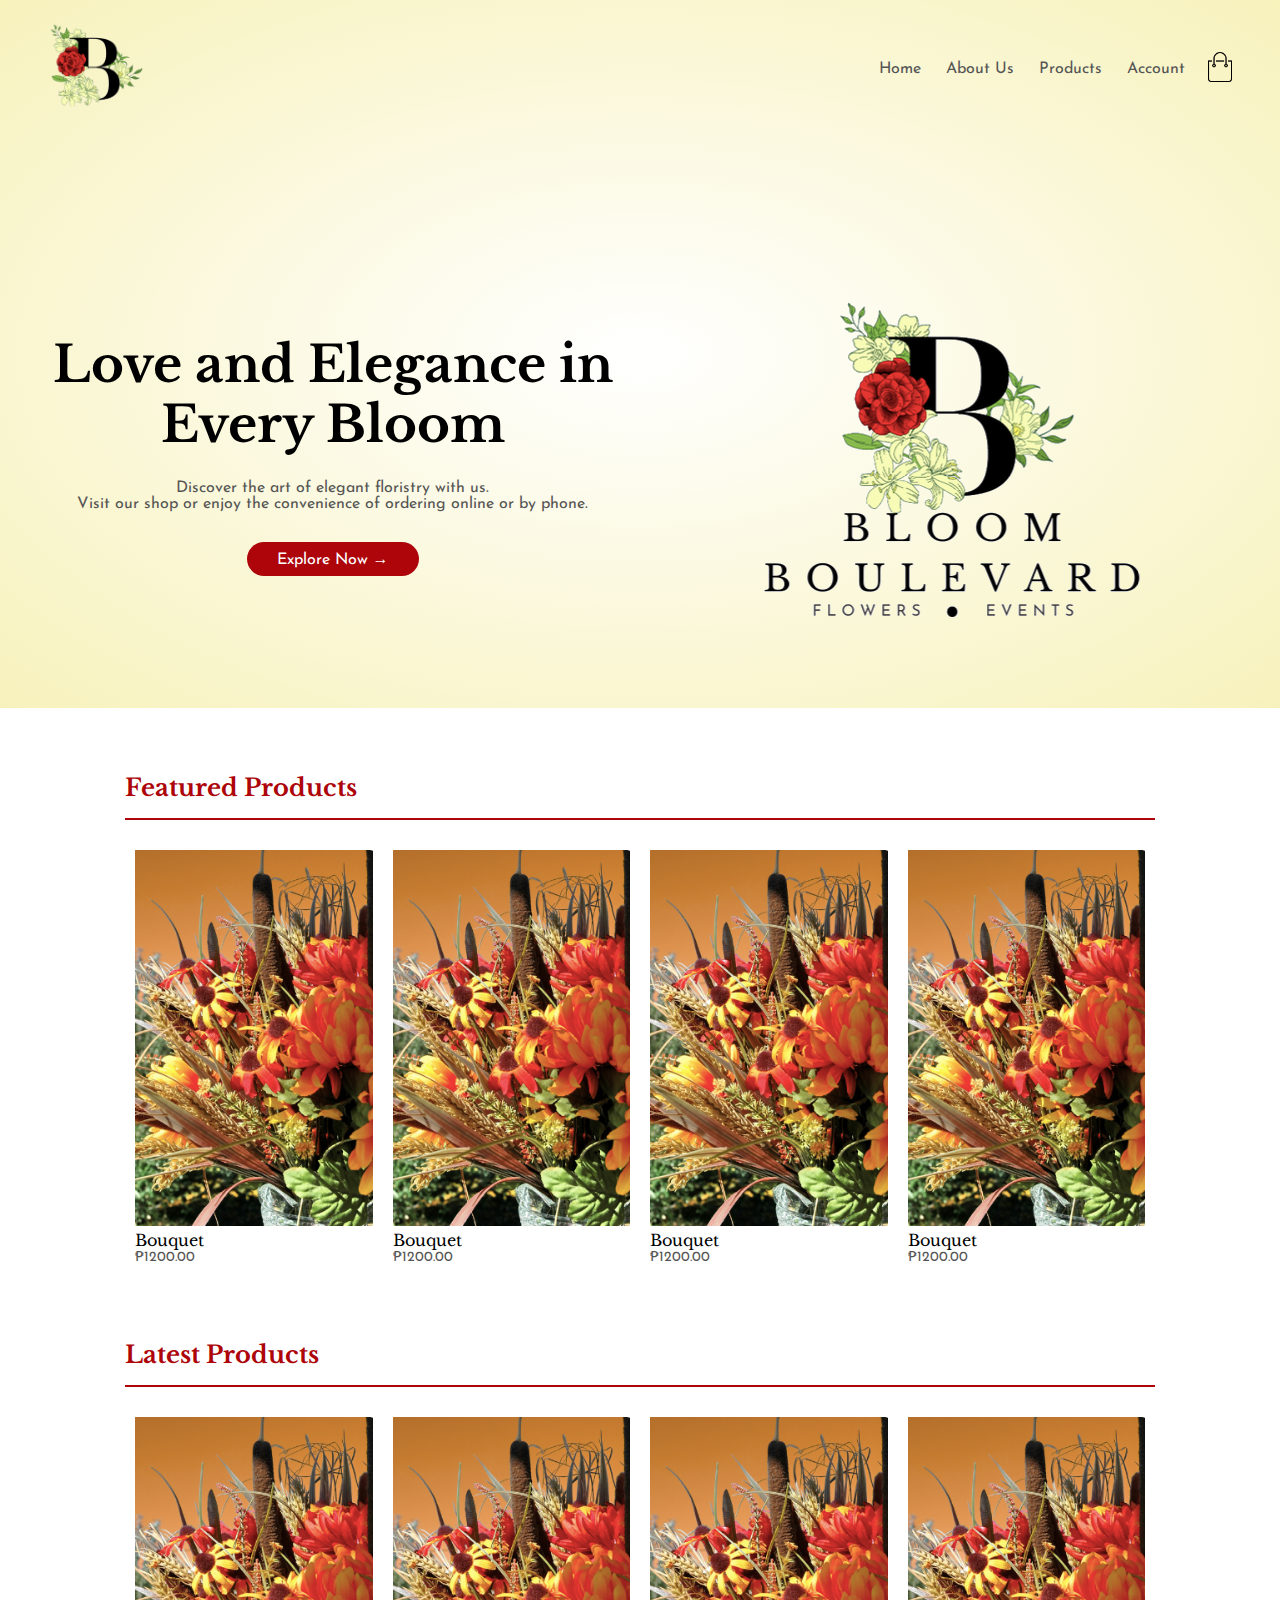
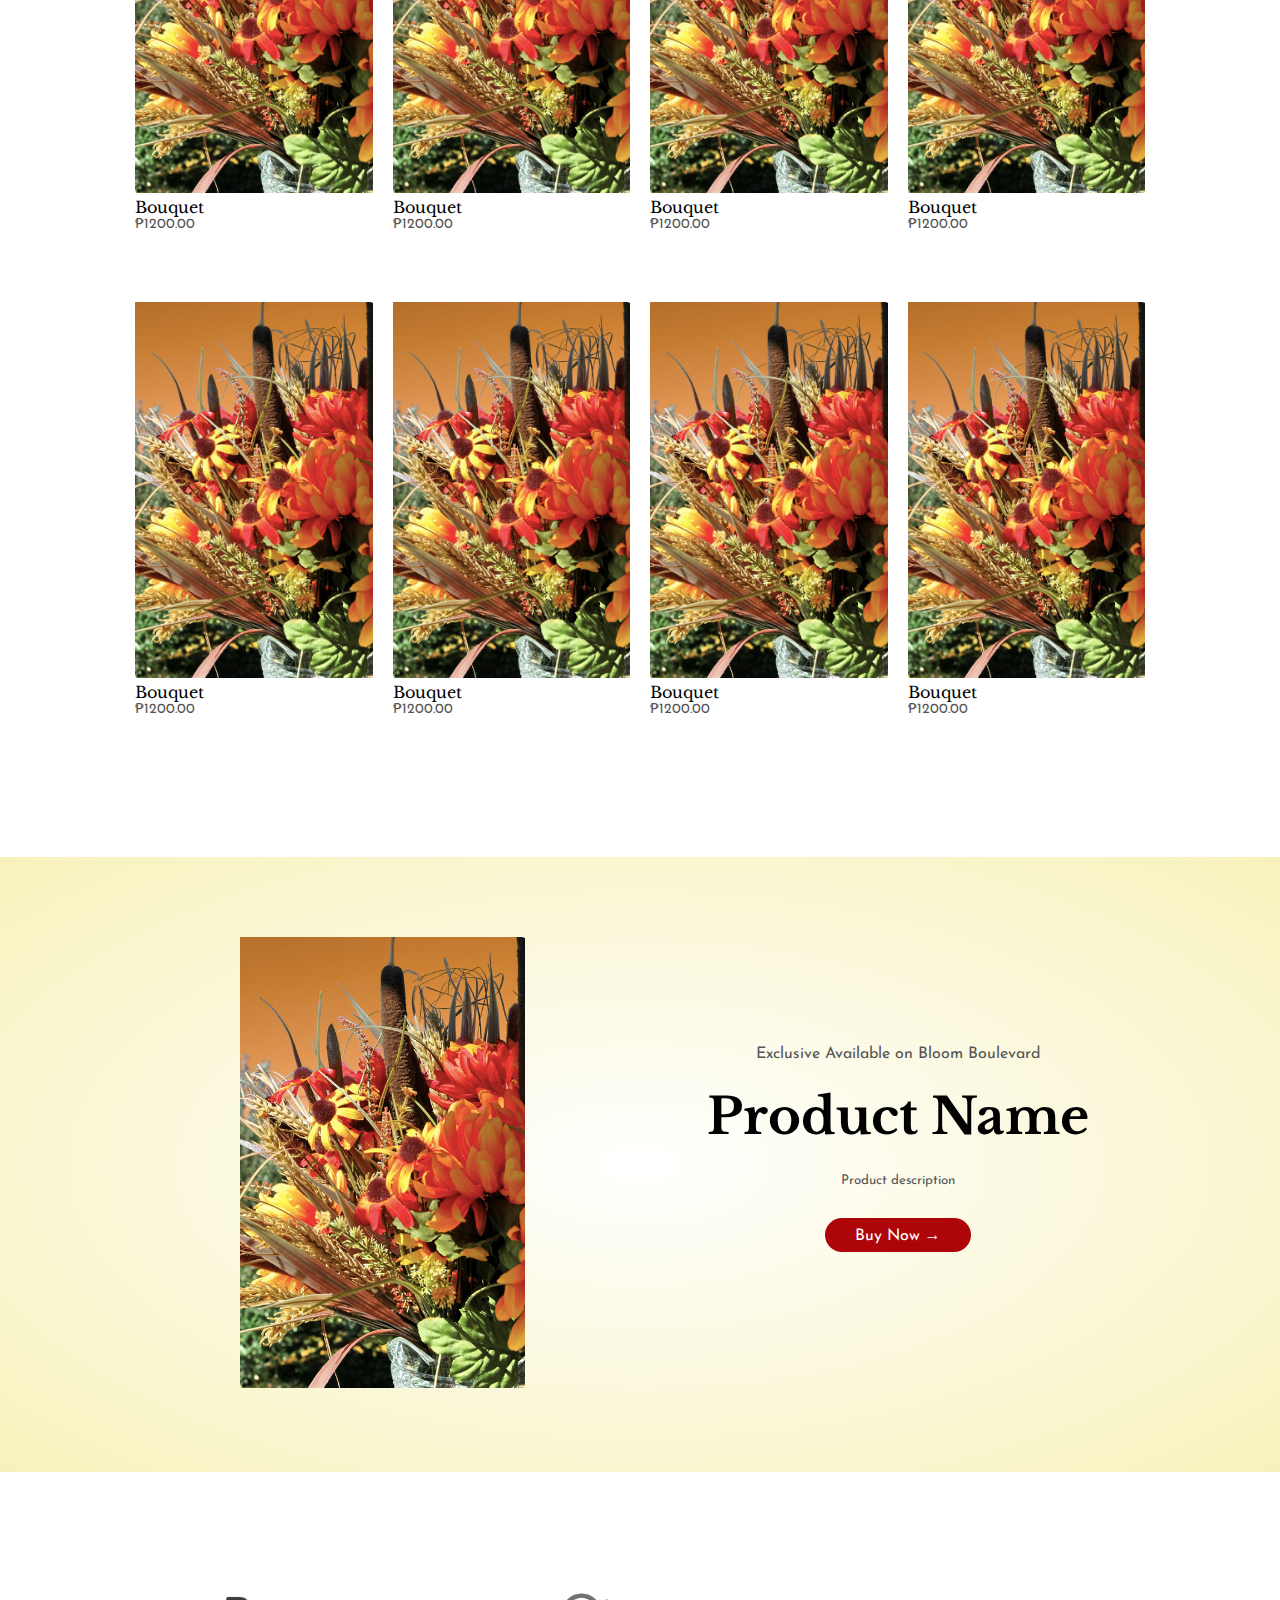
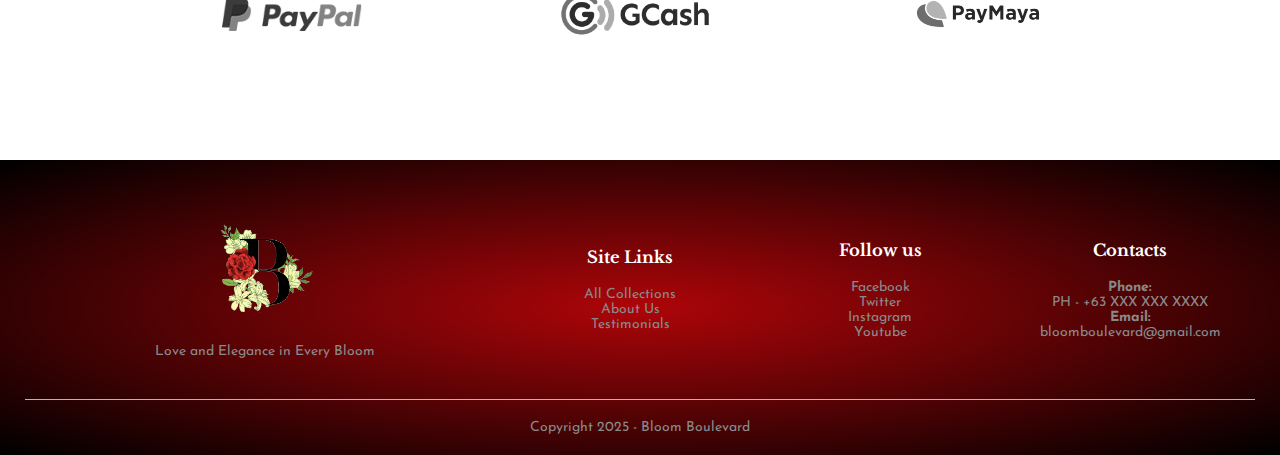
<file: index.html>
<!DOCTYPE html>
<html lang="en">
<head>
    <meta charset="UTF-8">
    <meta name="viewport" content="width=device-width, initial-scale=1.0">
    <title>Bloom Boulevard</title>

    <!--LINK TO STYLES-->
    <link rel="stylesheet" href="style.css"> 

    <!--Fonts-->
    <link rel="preconnect" href="https://fonts.googleapis.com">
    <link rel="preconnect" href="https://fonts.gstatic.com" crossorigin>
    <link href="https://fonts.googleapis.com/css2?family=Josefin+Sans:ital,wght@0,100..700;1,100..700&family=Libre+Baskerville:ital,wght@0,400;0,700;1,400&display=swap" rel="stylesheet">
</head>
<body>
    <div class="header">
        <div class="container">
            <div class="navbar">
                <div class="logo">
                    <a href="index.html"><img src="images/logo2.png" width="100px"></a>
                </div>
                <nav>
                    <ul id="MenuItems">
                        <li><a href="index.html">Home</a></li>
                        <li><a href="about.html">About Us</a></li>
                        <li><a href="products.html">Products</a></li>
                        <li><a href="account.html">Account</a></li>
                    </ul>
                </nav>
                <a href="cart.html"><img src="images/cart.png" width="30px" height="30px"></a>
                <img src="images/menu.png" class="menu-icon" onclick="menutoggle()">
            </div>
            <div class="row">
                <div class="col-2">
                    <h1>Love and Elegance in <br> Every Bloom</h1>
                    <p>Discover the art of elegant floristry with us. <br>Visit our shop or enjoy the convenience of ordering online or by phone.</p>
                    <a href="products.html" class="btn">Explore Now &#8594;</a>
                </div>
                <div class="col-2">
                    <img src="images/logo.png">
                </div>
            </div>
        </div>
    </div>

    <!--Featured Categories

    <div class="categories">
        <div class="small-container">
            <div class="row">
                <div class="col-3">
                    <img src="images/category-1.png">
                </div>
                <div class="col-3">
                    <img src="images/category-1.png">
                </div>
                <div class="col-3">
                    <img src="images/category-1.png">
                </div>
            </div>
        </div>
    </div>-->

    <!--Featured Products-->
    <div class="small-container">
        <h2 class="title" style="margin-top: 50px;">Featured Products</h2>
        <hr>
        <div class="row">
            <div class="col-4">
                <a href="product-details.html"><img src="images/product-1.png" alt="test"></a>
                <h4>Bouquet</h4>
                <p>₱1200.00</p>
            </div>
            <div class="col-4">
                <a href="product-details.html"><img src="images/product-1.png" alt="test"></a>
                <h4>Bouquet</h4>
                <p>₱1200.00</p>
            </div>
            <div class="col-4">
                <a href="product-details.html"><img src="images/product-1.png" alt="test"></a>
                <h4>Bouquet</h4>
                <p>₱1200.00</p>
            </div>
            <div class="col-4">
                <a href="product-details.html"><img src="images/product-1.png" alt="test"></a>
                <h4>Bouquet</h4>
                <p>₱1200.00</p>
            </div>
        </div>

        <h2 class="title">Latest Products</h2>
        <hr>
        <div class="row">
            <div class="col-4">
                <a href="product-details.html"><img src="images/product-1.png" alt="test"></a>
                <h4>Bouquet</h4>
                <p>₱1200.00</p>
            </div>
            <div class="col-4">
                <a href="product-details.html"><img src="images/product-1.png" alt="test"></a>
                <h4>Bouquet</h4>
                <p>₱1200.00</p>
            </div>
            <div class="col-4">
                <a href="product-details.html"><img src="images/product-1.png" alt="test"></a>
                <h4>Bouquet</h4>
                <p>₱1200.00</p>
            </div>
            <div class="col-4">
                <a href="product-details.html"><img src="images/product-1.png" alt="test"></a>
                <h4>Bouquet</h4>
                <p>₱1200.00</p>
            </div>
            <div class="col-4">
                <a href="product-details.html"><img src="images/product-1.png" alt="test"></a>
                <h4>Bouquet</h4>
                <p>₱1200.00</p>
            </div>
            <div class="col-4">
                <a href="product-details.html"><img src="images/product-1.png" alt="test"></a>
                <h4>Bouquet</h4>
                <p>₱1200.00</p>
            </div>
            <div class="col-4">
                <a href="product-details.html"><img src="images/product-1.png" alt="test"></a>
                <h4>Bouquet</h4>
                <p>₱1200.00</p>
            </div>
            <div class="col-4">
                <a href="product-details.html"><img src="images/product-1.png" alt="test"></a>
                <h4>Bouquet</h4>
                <p>₱1200.00</p>
            </div>
        </div>
    </div>

    <!--Special Offer-->
    <div class="offer">
        <div class="small-container">
            <div class="row">
                <div class="col-2">
                    <img src="images/product-1.png" class="offer-img">
                </div>
                <div class="col-2">
                    <p>Exclusive Available on Bloom Boulevard</p>
                    <h1>Product Name</h1>
                    <small>Product description<br></small>
                    <a href="product-details.html" class="btn">Buy Now &#8594;</a>
                </div>
            </div>
        </div>
    </div>

    <!--Testimonial (Discontinued, do not delete, transfer to another webpage)
    <div class="testimonial">
        <div class="small-container">
            <div class="row">
                <div class="col-3">
                    <p>description</p>
                </div>
            </div>
        </div>
    </div>
    -->

    <!--Brands-->
    <div class="brands">
        <div class="small-container">
            <div class="row">
                <div class="col-5">
                    <img src="images/logo-paypal.png">
                </div>
                <div class="col-5">
                    <img src="images/logo-gcash.png">
                </div>
                <div class="col-5">
                    <img src="images/logo-paymaya.png">
                </div>
            </div>
        </div>
    </div>
    
    <!--Footer-->
    <div class="footer">
        <div class="container">
            <div class="row">
                <div class="footer-col-1">
                    <img src="images/logo2.png" width="100px" height="100px">
                    <p>Love and Elegance in Every Bloom</p>
                </div>
                <div class="footer-col-2">
                    <h3>Site Links</h3>
                    <ul>
                        <li><a href="products.html">All Collections</a></li>
                        <li><a href="about.html">About Us</a></li>
                        <li><a href="testimonials.html">Testimonials</a></li>
                    </ul>
                </div>
                <div class="footer-col-3">
                    <h3>Follow us</h3>
                    <ul>
                        <li>Facebook</li>
                        <li>Twitter</li>
                        <li>Instagram</li>
                        <li>Youtube</li>
                    </ul>
                </div>
                <div class="footer-col-4">
                    <h3>Contacts</h3>
                    <ul>
                        <li><b>Phone:</b></li>
                        <li>PH - +63 XXX XXX XXXX</li>
                        <li><b>Email:</b></li>
                        <li>bloomboulevard@gmail.com</li>
                    </ul>
                </div>
            </div>
            <hr>
            <p class="copyright">Copyright 2025 - Bloom Boulevard</p>
        </div>
    </div>

    <!--javascript for toggle menu-->

    <script>
        var MenuItems = document.getElementById("MenuItems");

        MenuItems.style.maxHeight = "0px";

        function menutoggle(){
            if(MenuItems.style.maxHeight == "0px"){
                MenuItems.style.maxHeight = "200px"
            } else {
                MenuItems.style.maxHeight = "0px"
            }
        }
    </script>

</body>
</html>
</file>
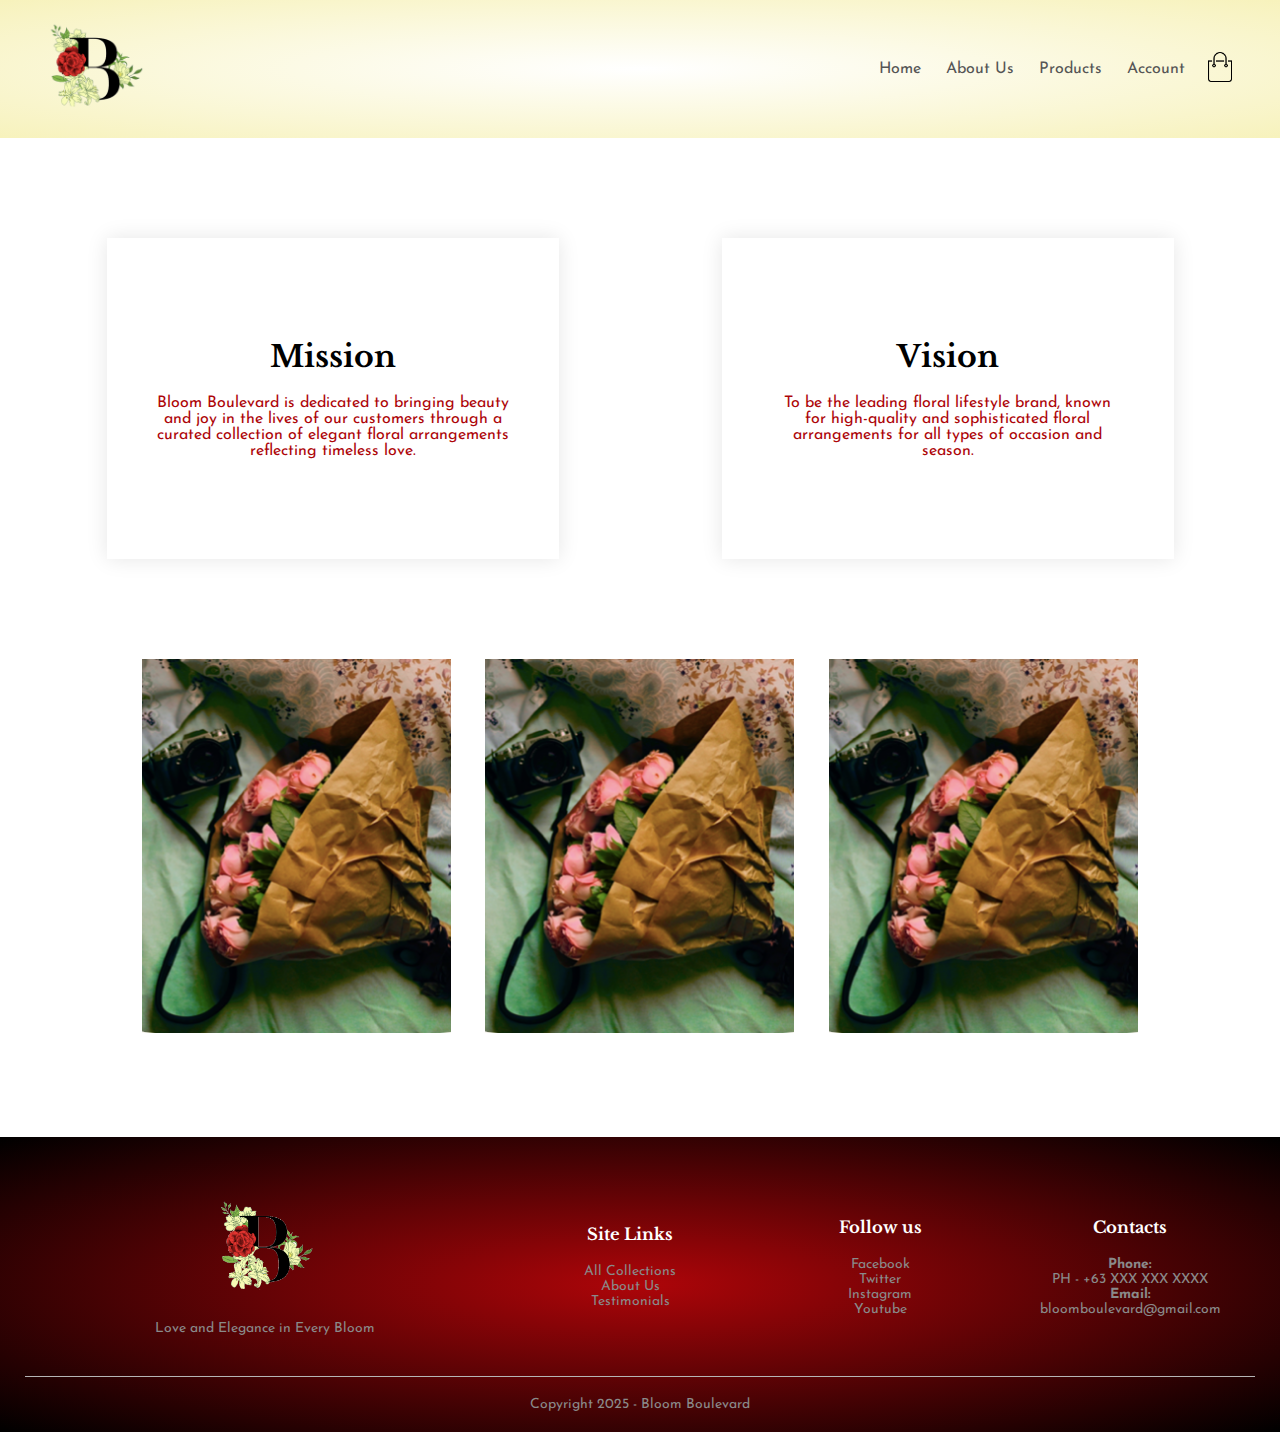
<file: about.html>
<!DOCTYPE html>
<html lang="en">
<head>
    <meta charset="UTF-8">
    <meta name="viewport" content="width=device-width, initial-scale=1.0">
    <title>Testimonials - Bloom Boulevard</title>

    <!--LINK TO STYLES-->
    <link rel="stylesheet" href="style.css"> 

    <!--Fonts-->
    <link rel="preconnect" href="https://fonts.googleapis.com">
    <link rel="preconnect" href="https://fonts.gstatic.com" crossorigin>
    <link href="https://fonts.googleapis.com/css2?family=Josefin+Sans:ital,wght@0,100..700;1,100..700&family=Libre+Baskerville:ital,wght@0,400;0,700;1,400&display=swap" rel="stylesheet">
</head>
<body>
    <div class="header"> <!--Remove header?-->
        <div class="container">
            <div class="navbar">
                <div class="logo">
                    <a href="index.html"><img src="images/logo2.png" width="100px"></a>
                </div>
                <nav>
                    <ul id="MenuItems">
                        <li><a href="index.html">Home</a></li>
                        <li><a href="">About Us</a></li>
                        <li><a href="products.html">Products</a></li>
                        <li><a href="account.html">Account</a></li>
                    </ul>
                </nav>
                <a href="cart.html"><img src="images/cart.png" width="30px" height="30px"></a>
                <img src="images/menu.png" class="menu-icon" onclick="menutoggle()">
            </div>
            
        </div>
    </div>

   
    <!--About Page-->

    <div class="about-page">
        <div class="container">
            <div class="row">
                <div class="col-2">
                    <div class="testimonial">
                        <div class="small-container">
                            <div class="row">
                                <div class="col-3">
                                    <h3>Mission</h3>
                                    <p>Bloom Boulevard is dedicated to bringing beauty and joy in the lives of our customers through a curated collection of elegant floral arrangements reflecting timeless love.</p>
                                </div>
                            </div>
                        </div>
                    </div>
                </div>
                <div class="col-2">
                    <div class="testimonial">
                        <div class="small-container">
                            <div class="row">
                                <div class="col-3">
                                    <h3>Vision</h3>
                                    <p>To be the leading floral lifestyle brand, known for high-quality and sophisticated floral arrangements for all types of occasion and season.</p>
                                </div>
                            </div>
                        </div>
                    </div>
                </div>
            </div>
        </div>
    </div>

    <!--Featured Categories-->

    <div class="categories">
        <div class="small-container">
            <div class="row">
                <div class="col-3">
                    <img src="images/category-1.png">
                </div>
                <div class="col-3">
                    <img src="images/category-1.png">
                </div>
                <div class="col-3">
                    <img src="images/category-1.png">
                </div>
            </div>
        </div>
    </div>

    
    
    <!--Footer-->
    <div class="footer">
        <div class="container">
            <div class="row">
                <div class="footer-col-1">
                    <img src="images/logo2.png" width="100px" height="100px">
                    <p>Love and Elegance in Every Bloom</p>
                </div>
                <div class="footer-col-2">
                    <h3>Site Links</h3>
                    <ul>
                        <li><a href="products.html">All Collections</a></li>
                        <li><a href="about.html">About Us</a></li>
                        <li><a href="testimonials.html">Testimonials</a></li>
                    </ul>
                </div>
                <div class="footer-col-3">
                    <h3>Follow us</h3>
                    <ul>
                        <li>Facebook</li>
                        <li>Twitter</li>
                        <li>Instagram</li>
                        <li>Youtube</li>
                    </ul>
                </div>
                <div class="footer-col-4">
                    <h3>Contacts</h3>
                    <ul>
                        <li><b>Phone:</b></li>
                        <li>PH - +63 XXX XXX XXXX</li>
                        <li><b>Email:</b></li>
                        <li>bloomboulevard@gmail.com</li>
                    </ul>
                </div>
            </div>
            <hr>
            <p class="copyright">Copyright 2025 - Bloom Boulevard</p>
        </div>
    </div>

    <!--javascript for toggle menu-->

    <script>
        var MenuItems = document.getElementById("MenuItems");

        MenuItems.style.maxHeight = "0px";

        function menutoggle(){
            if(MenuItems.style.maxHeight == "0px"){
                MenuItems.style.maxHeight = "200px"
            } else {
                MenuItems.style.maxHeight = "0px"
            }
        }
    </script>


</body>
</html>
</file>
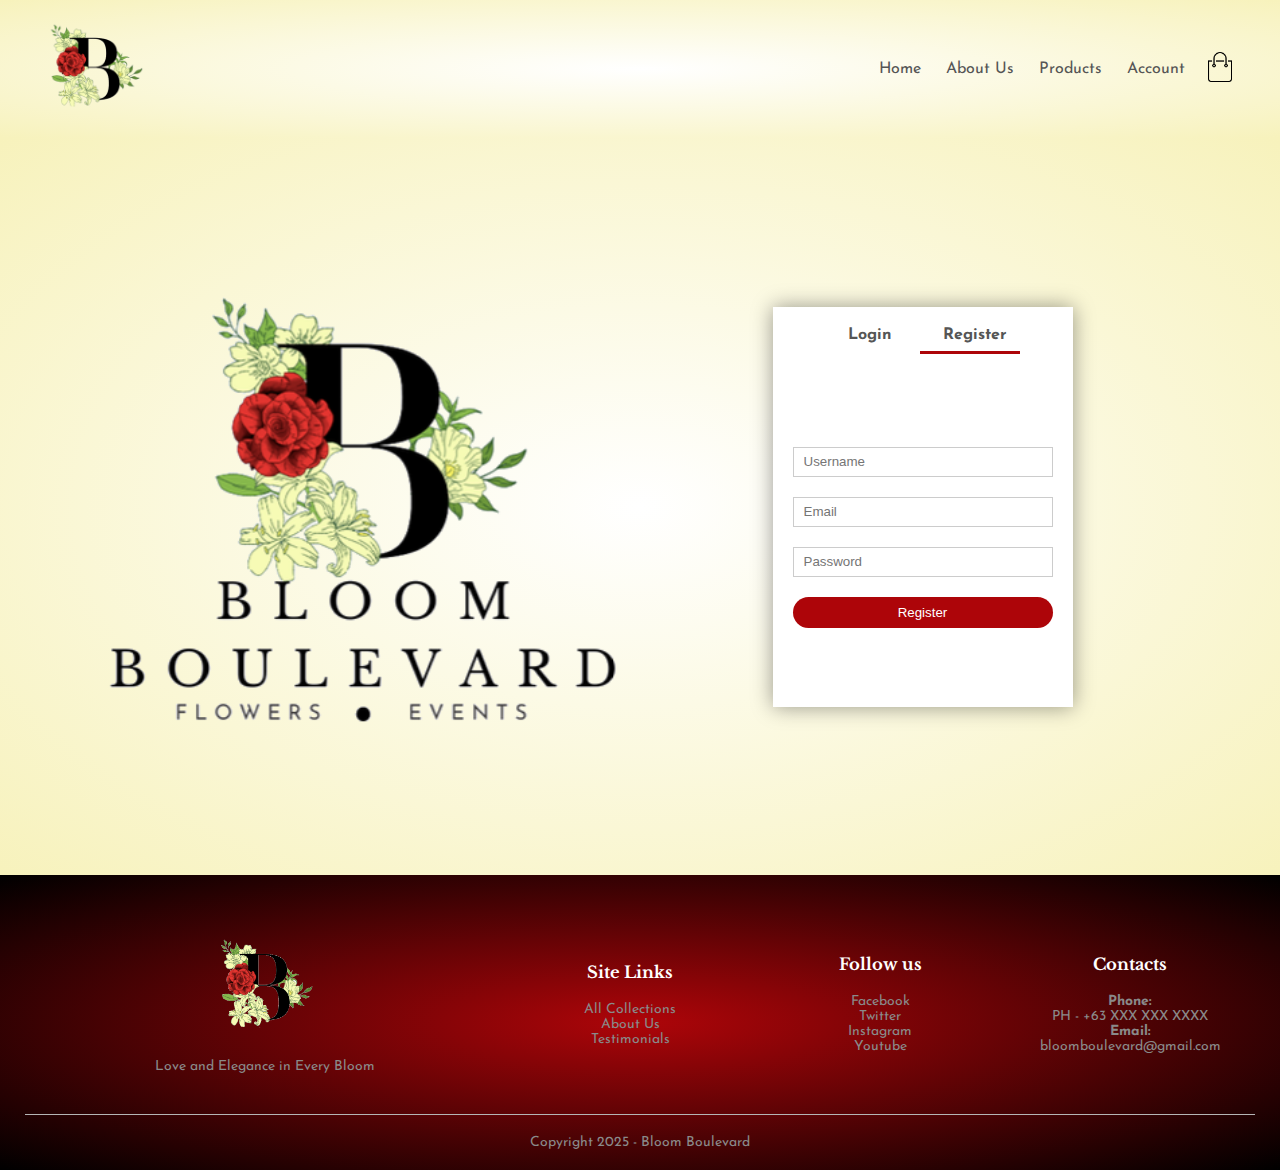
<file: account.html>
<!DOCTYPE html>
<html lang="en">
<head>
    <meta charset="UTF-8">
    <meta name="viewport" content="width=device-width, initial-scale=1.0">
    <title>Account - Bloom Boulevard</title>

    <!--LINK TO STYLES-->
    <link rel="stylesheet" href="style.css"> 

    <!--Fonts-->
    <link rel="preconnect" href="https://fonts.googleapis.com">
    <link rel="preconnect" href="https://fonts.gstatic.com" crossorigin>
    <link href="https://fonts.googleapis.com/css2?family=Josefin+Sans:ital,wght@0,100..700;1,100..700&family=Libre+Baskerville:ital,wght@0,400;0,700;1,400&display=swap" rel="stylesheet">
</head>
<body>
    <div class="header"> <!--Remove header?-->
        <div class="container">
            <div class="navbar">
                <div class="logo">
                    <a href="index.html"><img src="images/logo2.png" width="100px"></a>
                </div>
                <nav>
                    <ul id="MenuItems">
                        <li><a href="index.html">Home</a></li>
                        <li><a href="about.html">About Us</a></li>
                        <li><a href="products.html">Products</a></li>
                        <li><a href="account.html">Account</a></li>
                    </ul>
                </nav>
                <a href="cart.html"><img src="images/cart.png" width="30px" height="30px"></a>
                <img src="images/menu.png" class="menu-icon" onclick="menutoggle()">
            </div>
            
        </div>
    </div>

    <!--Account page-->

    <div class="account-page">
        <div class="container">
            <div class="row">
                <div class="col-2">
                    <img src="images/logo.png" width="100%">
                </div>
                <div class="col-2">
                    <div class="form-container">
                        <div class="form-btn">
                            <span onclick="login()">Login</span>
                            <span onclick="register()">Register</span>
                            <hr id="Indicator">
                        </div>
                        <form id="LoginForm">
                            <input type="text" placeholder="Username">
                            <input type="password" placeholder="Password">
                            <button type="submit" class="btn">Login</button>
                            <a href="">Forgot password</a>
                        </form>
                        <form id="RegForm">
                            <input type="text" placeholder="Username">
                            <input type="email" placeholder="Email">
                            <input type="password" placeholder="Password">
                            <button type="submit" class="btn">Register</button>
                        </form>
                    </div>
                </div>
            </div>
        </div>
    </div>
    
    
    <!--Footer-->
    <div class="footer">
        <div class="container">
            <div class="row">
                <div class="footer-col-1">
                    <img src="images/logo2.png" width="100px" height="100px">
                    <p>Love and Elegance in Every Bloom</p>
                </div>
                <div class="footer-col-2">
                    <h3>Site Links</h3>
                    <ul>
                        <li><a href="products.html">All Collections</a></li>
                        <li><a href="about.html">About Us</a></li>
                        <li><a href="testimonials.html">Testimonials</a></li>
                    </ul>
                </div>
                <div class="footer-col-3">
                    <h3>Follow us</h3>
                    <ul>
                        <li>Facebook</li>
                        <li>Twitter</li>
                        <li>Instagram</li>
                        <li>Youtube</li>
                    </ul>
                </div>
                <div class="footer-col-4">
                    <h3>Contacts</h3>
                    <ul>
                        <li><b>Phone:</b></li>
                        <li>PH - +63 XXX XXX XXXX</li>
                        <li><b>Email:</b></li>
                        <li>bloomboulevard@gmail.com</li>
                    </ul>
                </div>
            </div>
            <hr>
            <p class="copyright">Copyright 2025 - Bloom Boulevard</p>
        </div>
    </div>

    <!--javascript for toggle menu-->

    <script>
        var MenuItems = document.getElementById("MenuItems");

        MenuItems.style.maxHeight = "0px";

        function menutoggle(){
            if(MenuItems.style.maxHeight == "0px"){
                MenuItems.style.maxHeight = "200px"
            } else {
                MenuItems.style.maxHeight = "0px"
            }
        }
    </script>


    <!--javascript for toggle form-->

    <script>
        var LoginForm = document.getElementById("LoginForm");
        var RegForm = document.getElementById("RegForm");
        var Indicator = document.getElementById("Indicator");

        function register(){
            RegForm.style.transform = "translateX(0px)";
            LoginForm.style.transform = "translateX(0px)";
            Indicator.style.transform = "translateX(100px)";
        }

        function login(){
            RegForm.style.transform = "translateX(300px)";
            LoginForm.style.transform = "translateX(300px)";
            Indicator.style.transform = "translateX(0px)";
        }

    </script>
</body>
</html>
</file>
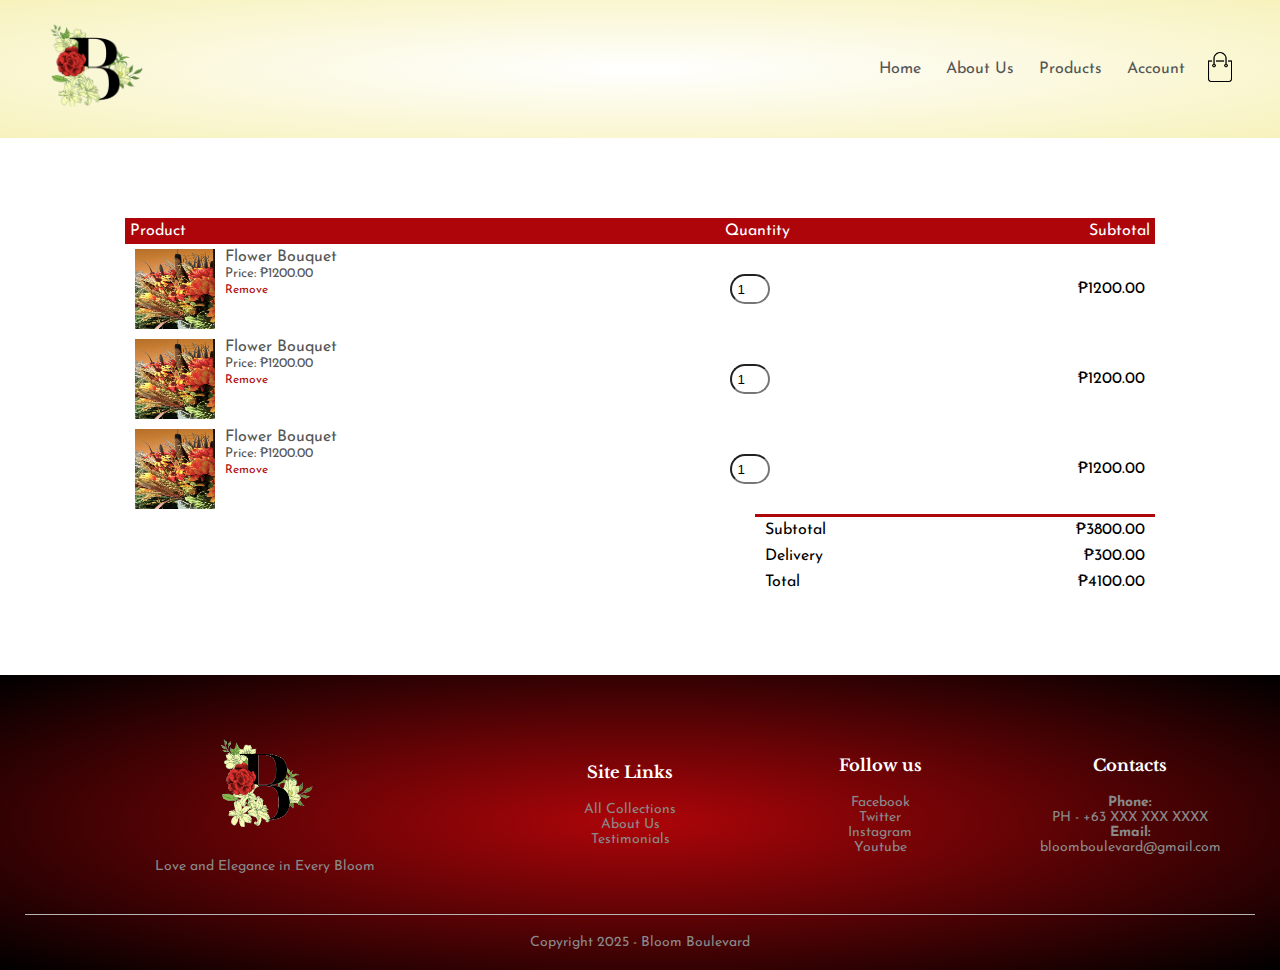
<file: cart.html>
<!DOCTYPE html>
<html lang="en">
<head>
    <meta charset="UTF-8">
    <meta name="viewport" content="width=device-width, initial-scale=1.0">
    <title>Cart - Bloom Boulevard</title>

    <!--LINK TO STYLES-->
    <link rel="stylesheet" href="style.css"> 

    <!--Fonts-->
    <link rel="preconnect" href="https://fonts.googleapis.com">
    <link rel="preconnect" href="https://fonts.gstatic.com" crossorigin>
    <link href="https://fonts.googleapis.com/css2?family=Josefin+Sans:ital,wght@0,100..700;1,100..700&family=Libre+Baskerville:ital,wght@0,400;0,700;1,400&display=swap" rel="stylesheet">
</head>
<body>
    <div class="header"> <!--Remove header?-->
        <div class="container">
            <div class="navbar">
                <div class="logo">
                    <a href="index.html"><img src="images/logo2.png" width="100px"></a>
                </div>
                <nav>
                    <ul id="MenuItems">
                        <li><a href="index.html">Home</a></li>
                        <li><a href="about.html">About Us</a></li>
                        <li><a href="products.html">Products</a></li>
                        <li><a href="account.html">Account</a></li>
                    </ul>
                </nav>
                <a href="cart.html"><img src="images/cart.png" width="30px" height="30px"></a>
                <img src="images/menu.png" class="menu-icon" onclick="menutoggle()">
            </div>
            
        </div>
    </div>

    <!--Cart item details-->

    <div class="small-container cart-page">
        <table>
            <tr>
                <th>Product</th>
                <th>Quantity</th>
                <th>Subtotal</th>
            </tr>
            <tr>
                <td>
                    <div class="cart-info">
                        <img src="images/product-1.png">
                        <div>
                            <p>Flower Bouquet</p>
                            <small>Price: ₱1200.00</small>
                            <br>
                            <a href="">Remove</a>
                        </div>
                    </div>
                </td>
                <td><input type="number" value="1"></td>
                <td>₱1200.00</td>
            </tr>
            <tr>
                <td>
                    <div class="cart-info">
                        <img src="images/product-1.png">
                        <div>
                            <p>Flower Bouquet</p>
                            <small>Price: ₱1200.00</small>
                            <br>
                            <a href="">Remove</a>
                        </div>
                    </div>
                </td>
                <td><input type="number" value="1"></td>
                <td>₱1200.00</td>
            </tr>
            <tr>
                <td>
                    <div class="cart-info">
                        <img src="images/product-1.png">
                        <div>
                            <p>Flower Bouquet</p>
                            <small>Price: ₱1200.00</small>
                            <br>
                            <a href="">Remove</a>
                        </div>
                    </div>
                </td>
                <td><input type="number" value="1"></td>
                <td>₱1200.00</td>
            </tr>
        </table>

        <div class="total-price">
            <table>
                <tr>
                    <td>Subtotal</td>
                    <td>₱3800.00</td>
                </tr>
                <tr>
                    <td>Delivery</td>
                    <td>₱300.00</td>
                </tr>
                <tr>
                    <td>Total</td>
                    <td>₱4100.00</td>
                </tr>
            </table>
        </div>
    </div>
    
    <!--Footer-->
    <div class="footer">
        <div class="container">
            <div class="row">
                <div class="footer-col-1">
                    <img src="images/logo2.png" width="100px" height="100px">
                    <p>Love and Elegance in Every Bloom</p>
                </div>
                <div class="footer-col-2">
                    <h3>Site Links</h3>
                    <ul>
                        <li><a href="products.html">All Collections</a></li>
                        <li><a href="about.html">About Us</a></li>
                        <li><a href="testimonials.html">Testimonials</a></li>
                    </ul>
                </div>
                <div class="footer-col-3">
                    <h3>Follow us</h3>
                    <ul>
                        <li>Facebook</li>
                        <li>Twitter</li>
                        <li>Instagram</li>
                        <li>Youtube</li>
                    </ul>
                </div>
                <div class="footer-col-4">
                    <h3>Contacts</h3>
                    <ul>
                        <li><b>Phone:</b></li>
                        <li>PH - +63 XXX XXX XXXX</li>
                        <li><b>Email:</b></li>
                        <li>bloomboulevard@gmail.com</li>
                    </ul>
                </div>
            </div>
            <hr>
            <p class="copyright">Copyright 2025 - Bloom Boulevard</p>
        </div>
    </div>

    <!--javascript for toggle menu-->

    <script>
        var MenuItems = document.getElementById("MenuItems");

        MenuItems.style.maxHeight = "0px";

        function menutoggle(){
            if(MenuItems.style.maxHeight == "0px"){
                MenuItems.style.maxHeight = "200px"
            } else {
                MenuItems.style.maxHeight = "0px"
            }
        }
    </script>

</body>
</html>
</file>
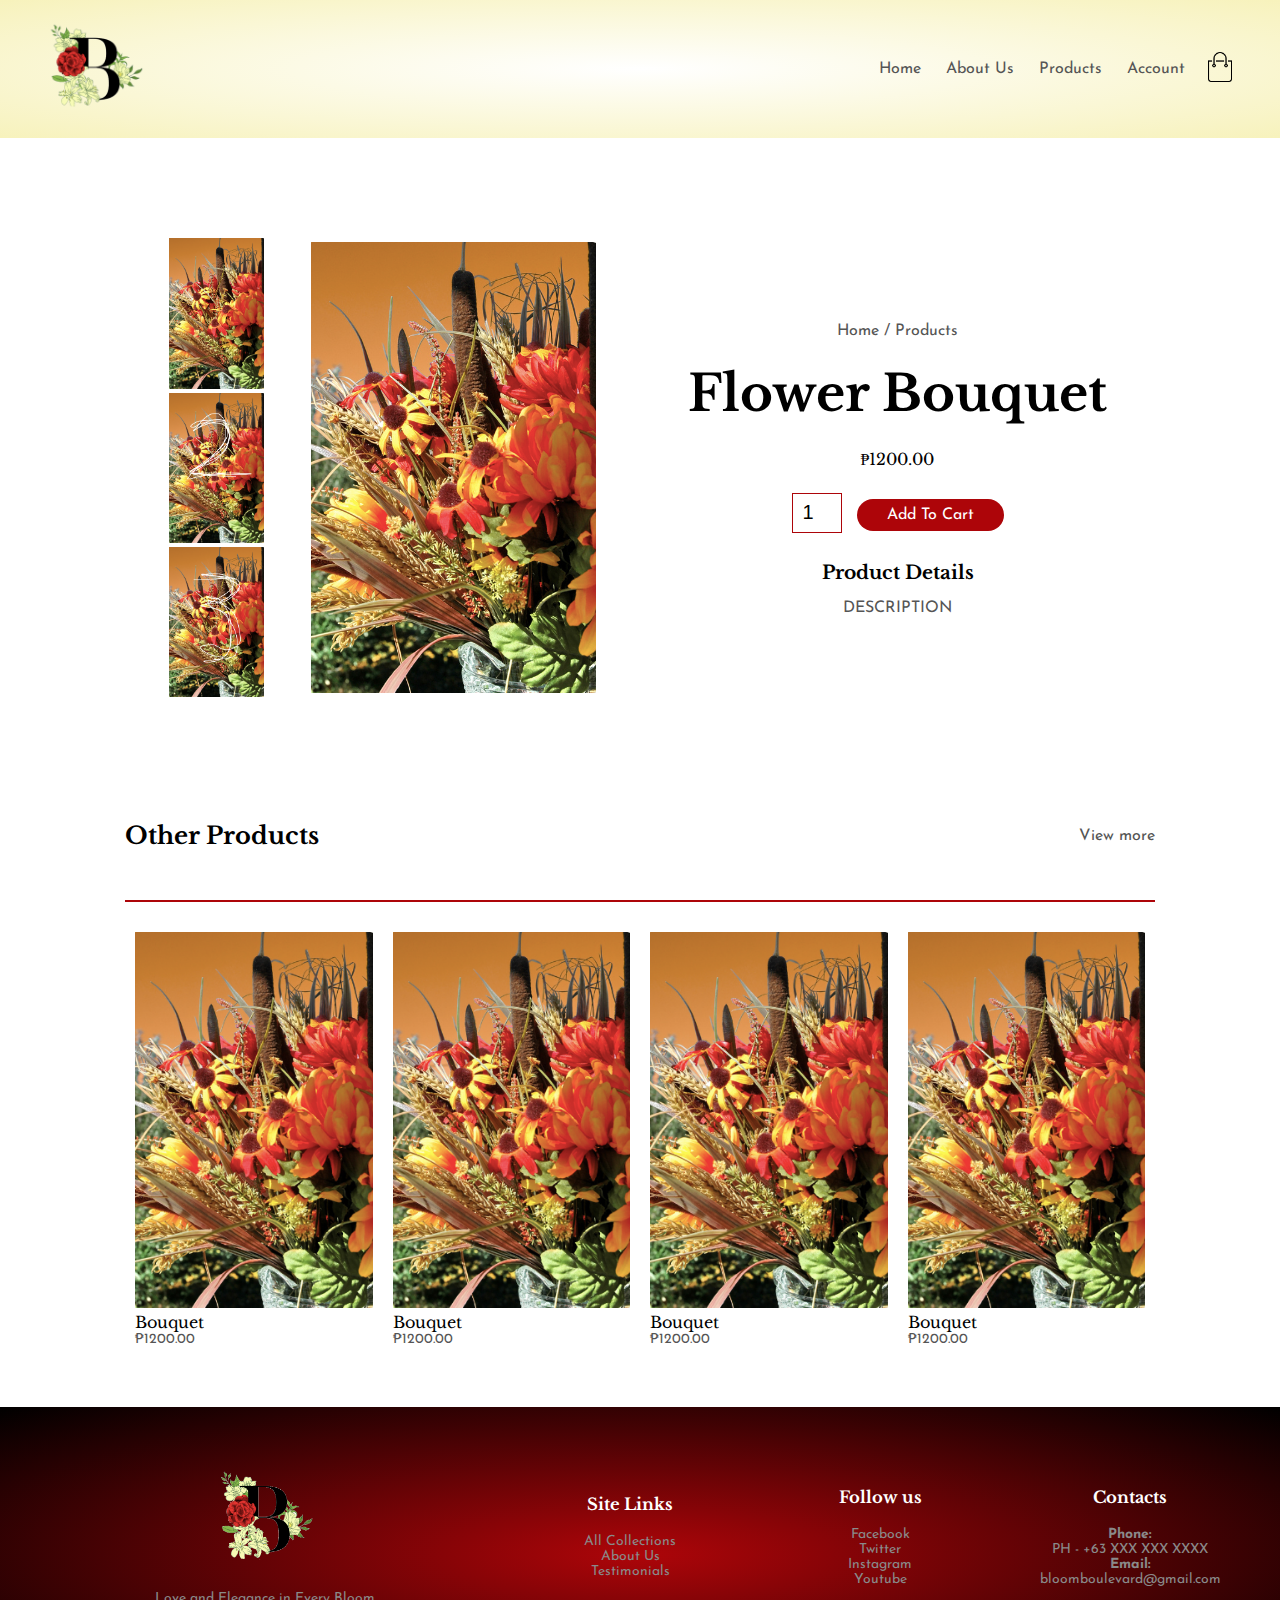
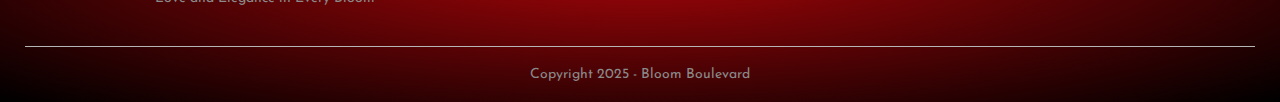
<file: product-details.html>
<!DOCTYPE html>
<html lang="en">
<head>
    <meta charset="UTF-8">
    <meta name="viewport" content="width=device-width, initial-scale=1.0">
    <title>Product Details - Bloom Boulevard</title>

    <!--LINK TO STYLES-->
    <link rel="stylesheet" href="style.css"> 

    <!--Fonts-->
    <link rel="preconnect" href="https://fonts.googleapis.com">
    <link rel="preconnect" href="https://fonts.gstatic.com" crossorigin>
    <link href="https://fonts.googleapis.com/css2?family=Josefin+Sans:ital,wght@0,100..700;1,100..700&family=Libre+Baskerville:ital,wght@0,400;0,700;1,400&display=swap" rel="stylesheet">
</head>
<body>
    <div class="header"> <!--Remove header?-->
        <div class="container">
            <div class="navbar">
                <div class="logo">
                    <a href="index.html"><img src="images/logo2.png" width="100px"></a>
                </div>
                <nav>
                    <ul id="MenuItems">
                        <li><a href="index.html">Home</a></li>
                        <li><a href="about.html">About Us</a></li>
                        <li><a href="products.html">Products</a></li>
                        <li><a href="account.html">Account</a></li>
                    </ul>
                </nav>
                <a href="cart.html"><img src="images/cart.png" width="30px" height="30px"></a>
                <img src="images/menu.png" class="menu-icon" onclick="menutoggle()">
            </div>
            
        </div>
    </div>

    <!--Single product deatils-->

    <div class="small-container single-product">
        <div class="row">
            <div class="col-2 row">
                <!--
                style="display: flex; align-items: center; gap: 50px; flex-shrink: 0;"
                -->
                <div class="small-img-row">
                    <div class="small-img-col">
                        <img src="images/product-1.png" width="100%" class="small-img">
                    </div>
                    <div class="small-img-col">
                        <img src="images/product-2.png" width="100%" class="small-img">
                    </div>
                    <div class="small-img-col">
                        <img src="images/product-3.png" width="100%" class="small-img">
                    </div>
                </div>
                <div>
                    <img src="images/product-1.png" width="100%" id="productImg">
                </div>
            </div>
            <div class="col-2">
                <p>Home / Products</p>
                <h1>Flower Bouquet</h1>
                <h4>₱1200.00</h4>
                <input type="number" value="1">
                <a href="cart.html" class="btn">Add To Cart</a>
                <h3>Product Details</h3>
                <br>
                <p>DESCRIPTION</p>
            </div>
        </div>
    </div>

    <!--Title-->

    <div class="small-container">
        <div class="row row-2">
            <h2>Other Products</h2>
            <p>View more</p>
        </div>
        <hr>
    </div>

    <!--Products-->
    <div class="small-container">
        <div class="row">
            <div class="col-4">
                <a href="product-details.html"><img src="images/product-1.png" alt="test"></a>
                <h4>Bouquet</h4>
                <p>₱1200.00</p>
            </div>
            <div class="col-4">
                <a href="product-details.html"><img src="images/product-1.png" alt="test"></a>
                <h4>Bouquet</h4>
                <p>₱1200.00</p>
            </div>
            <div class="col-4">
                <a href="product-details.html"><img src="images/product-1.png" alt="test"></a>
                <h4>Bouquet</h4>
                <p>₱1200.00</p>
            </div>
            <div class="col-4">
                <a href="product-details.html"><img src="images/product-1.png" alt="test"></a>
                <h4>Bouquet</h4>
                <p>₱1200.00</p>
            </div>
        </div>
    </div>
    
    <!--Footer-->
    <div class="footer">
        <div class="container">
            <div class="row">
                <div class="footer-col-1">
                    <img src="images/logo2.png" width="100px" height="100px">
                    <p>Love and Elegance in Every Bloom</p>
                </div>
                <div class="footer-col-2">
                    <h3>Site Links</h3>
                    <ul>
                        <li><a href="products.html">All Collections</a></li>
                        <li><a href="about.html">About Us</a></li>
                        <li><a href="testimonials.html">Testimonials</a></li>
                    </ul>
                </div>
                <div class="footer-col-3">
                    <h3>Follow us</h3>
                    <ul>
                        <li>Facebook</li>
                        <li>Twitter</li>
                        <li>Instagram</li>
                        <li>Youtube</li>
                    </ul>
                </div>
                <div class="footer-col-4">
                    <h3>Contacts</h3>
                    <ul>
                        <li><b>Phone:</b></li>
                        <li>PH - +63 XXX XXX XXXX</li>
                        <li><b>Email:</b></li>
                        <li>bloomboulevard@gmail.com</li>
                    </ul>
                </div>
            </div>
            <hr>
            <p class="copyright">Copyright 2025 - Bloom Boulevard</p>
        </div>
    </div>

    <!--javascript for toggle menu-->

    <script>
        var MenuItems = document.getElementById("MenuItems");

        MenuItems.style.maxHeight = "0px";

        function menutoggle(){
            if(MenuItems.style.maxHeight == "0px"){
                MenuItems.style.maxHeight = "200px"
            } else {
                MenuItems.style.maxHeight = "0px"
            }
        }
    </script>


    <!--javascript for product gallery-->

    <script>
        var productImg = document.getElementById("productImg");
        var SmallImg = document.getElementsByClassName("small-img");

        SmallImg[0].onclick = function()
        {
            productImg.src = SmallImg[0].src;
        }
        SmallImg[1].onclick = function()
        {
            productImg.src = SmallImg[1].src;
        }
        SmallImg[2].onclick = function()
        {
            productImg.src = SmallImg[2].src;
        }
    </script>

</body>
</html>
</file>
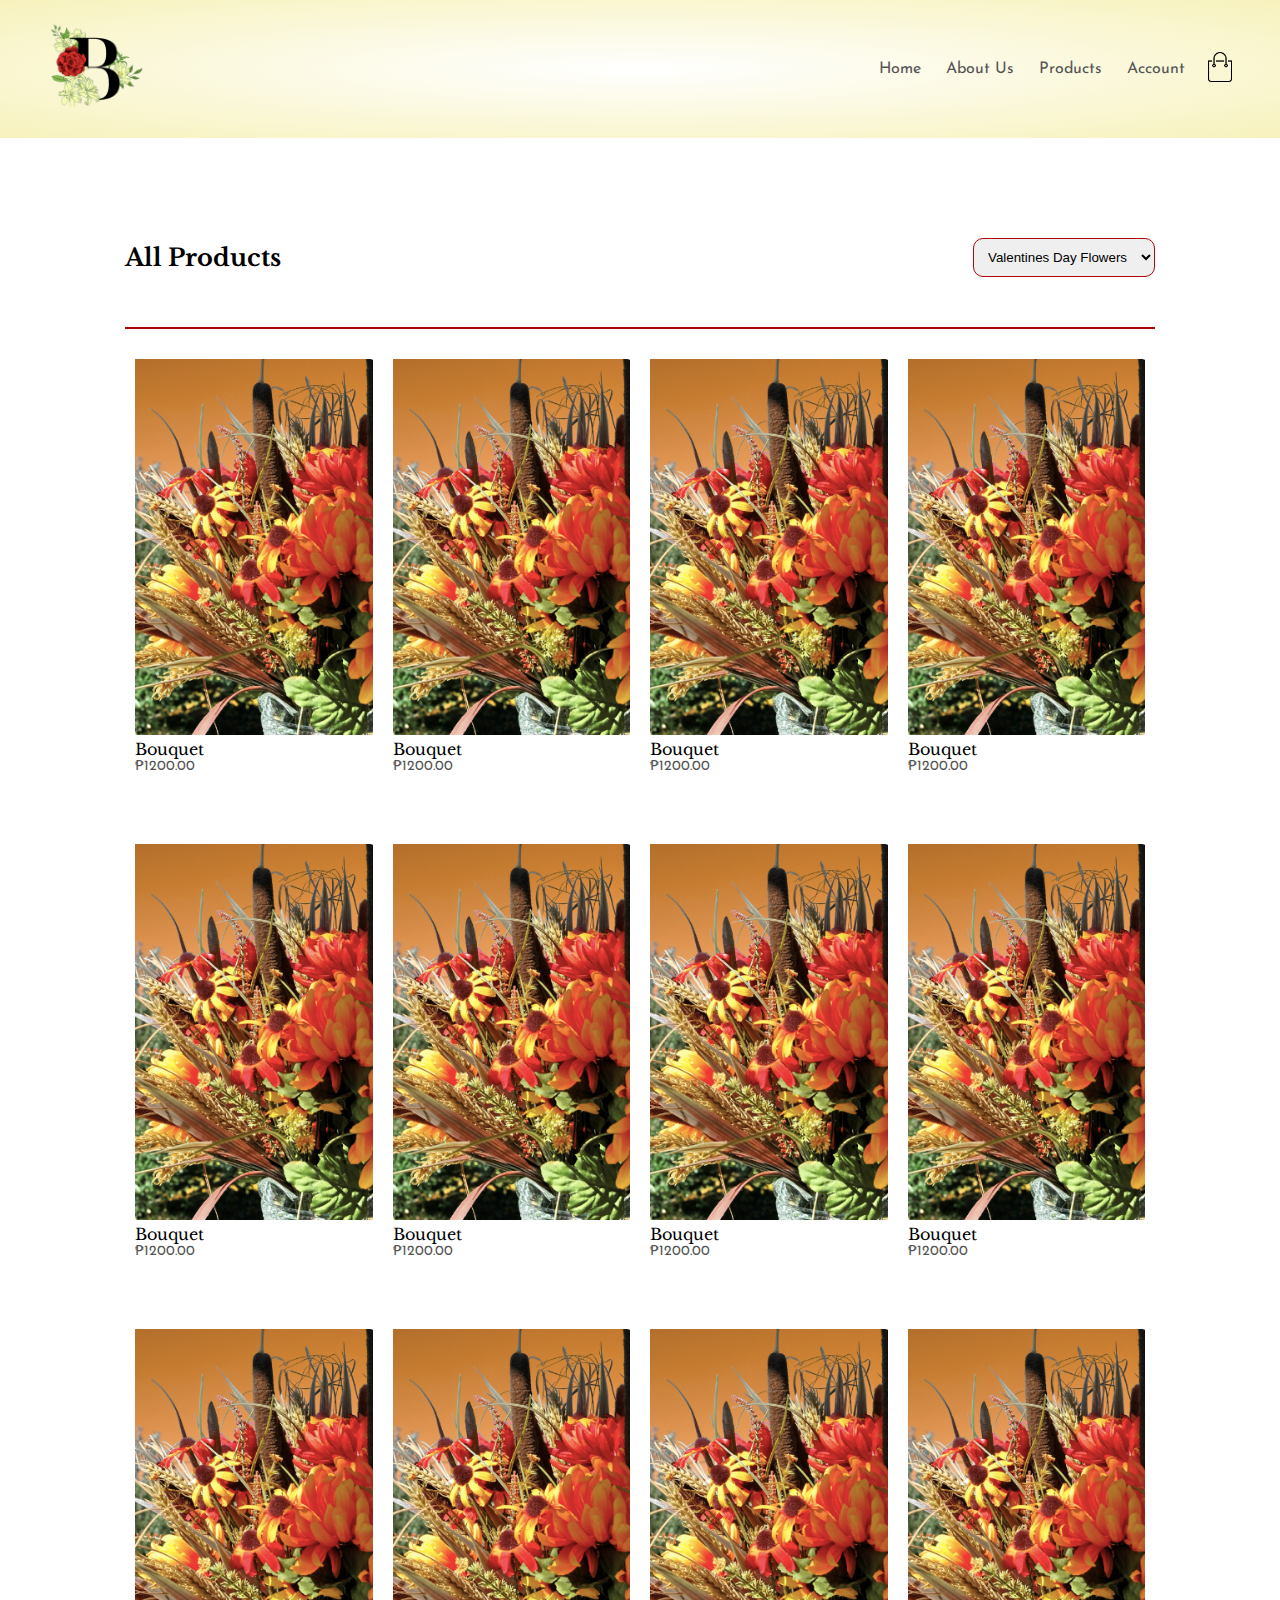
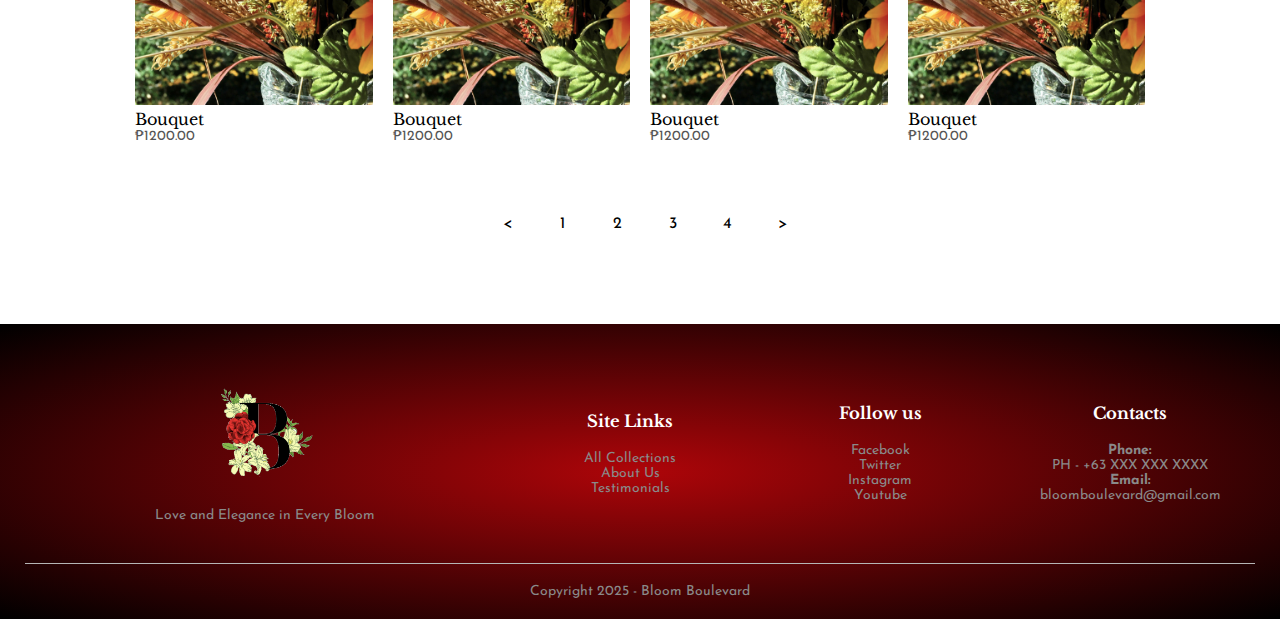
<file: products.html>
<!DOCTYPE html>
<html lang="en">
<head>
    <meta charset="UTF-8">
    <meta name="viewport" content="width=device-width, initial-scale=1.0">
    <title>All Products - Bloom Boulevard</title>

    <!--LINK TO STYLES-->
    <link rel="stylesheet" href="style.css"> 

    <!--Fonts-->
    <link rel="preconnect" href="https://fonts.googleapis.com">
    <link rel="preconnect" href="https://fonts.gstatic.com" crossorigin>
    <link href="https://fonts.googleapis.com/css2?family=Josefin+Sans:ital,wght@0,100..700;1,100..700&family=Libre+Baskerville:ital,wght@0,400;0,700;1,400&display=swap" rel="stylesheet">
</head>
<body>
    <div class="header"> <!--Remove header?-->
        <div class="container">
            <div class="navbar">
                <div class="logo">
                    <a href="index.html"><img src="images/logo2.png" width="100px"></a>
                </div>
                <nav>
                    <ul id="MenuItems">
                        <li><a href="index.html">Home</a></li>
                        <li><a href="about.html">About Us</a></li>
                        <li><a href="products.html">Products</a></li>
                        <li><a href="account.html">Account</a></li>
                    </ul>
                </nav>
                <a href="cart.html"><img src="images/cart.png" width="30px" height="30px"></a>
                <img src="images/menu.png" class="menu-icon" onclick="menutoggle()">
            </div>
            
        </div>
    </div>

    <!--Featured Products-->
    <div class="small-container">
        
        <div class="row row-2">
            <h2>All Products</h2>
            <select>
                <option>Valentines Day Flowers</option>
                <option>Occassions</option>
                <option>Arrangements</option>
                <option>Flowers</option>
                <option>Inaugural Flowers</option>
                <option>Sympathy & Funerals</option>
                <option>Add-ons</option>
            </select>
        </div>
        <hr>
        <div class="row">
            <div class="col-4">
                <a href="product-details.html"><img src="images/product-1.png" alt="test"></a>
                <h4>Bouquet</h4>
                <p>₱1200.00</p>
            </div>
            <div class="col-4">
                <a href="product-details.html"><img src="images/product-1.png" alt="test"></a>
                <h4>Bouquet</h4>
                <p>₱1200.00</p>
            </div>
            <div class="col-4">
                <a href="product-details.html"><img src="images/product-1.png" alt="test"></a>
                <h4>Bouquet</h4>
                <p>₱1200.00</p>
            </div>
            <div class="col-4">
                <a href="product-details.html"><img src="images/product-1.png" alt="test"></a>
                <h4>Bouquet</h4>
                <p>₱1200.00</p>
            </div>
        </div>
        <div class="row">
            <div class="col-4">
                <a href="product-details.html"><img src="images/product-1.png" alt="test"></a>
                <h4>Bouquet</h4>
                <p>₱1200.00</p>
            </div>
            <div class="col-4">
                <a href="product-details.html"><img src="images/product-1.png" alt="test"></a>
                <h4>Bouquet</h4>
                <p>₱1200.00</p>
            </div>
            <div class="col-4">
                <a href="product-details.html"><img src="images/product-1.png" alt="test"></a>
                <h4>Bouquet</h4>
                <p>₱1200.00</p>
            </div>
            <div class="col-4">
                <a href="product-details.html"><img src="images/product-1.png" alt="test"></a>
                <h4>Bouquet</h4>
                <p>₱1200.00</p>
            </div>
        </div>
        <div class="row">
            <div class="col-4">
                <a href="product-details.html"><img src="images/product-1.png" alt="test"></a>
                <h4>Bouquet</h4>
                <p>₱1200.00</p>
            </div>
            <div class="col-4">
                <a href="product-details.html"><img src="images/product-1.png" alt="test"></a>
                <h4>Bouquet</h4>
                <p>₱1200.00</p>
            </div>
            <div class="col-4">
                <a href="product-details.html"><img src="images/product-1.png" alt="test"></a>
                <h4>Bouquet</h4>
                <p>₱1200.00</p>
            </div>
            <div class="col-4">
                <a href="product-details.html"><img src="images/product-1.png" alt="test"></a>
                <h4>Bouquet</h4>
                <p>₱1200.00</p>
            </div>
        </div>
        <div class="page-btn">
            <span><</span>
            <span>1</span>
            <span>2</span>
            <span>3</span>
            <span>4</span>
            <span>></span>
        </div>
    </div>
    
    <!--Footer-->
    <div class="footer">
        <div class="container">
            <div class="row">
                <div class="footer-col-1">
                    <img src="images/logo2.png" width="100px" height="100px">
                    <p>Love and Elegance in Every Bloom</p>
                </div>
                <div class="footer-col-2">
                    <h3>Site Links</h3>
                    <ul>
                        <li><a href="products.html">All Collections</a></li>
                        <li><a href="about.html">About Us</a></li>
                        <li><a href="testimonials.html">Testimonials</a></li>
                    </ul>
                </div>
                <div class="footer-col-3">
                    <h3>Follow us</h3>
                    <ul>
                        <li>Facebook</li>
                        <li>Twitter</li>
                        <li>Instagram</li>
                        <li>Youtube</li>
                    </ul>
                </div>
                <div class="footer-col-4">
                    <h3>Contacts</h3>
                    <ul>
                        <li><b>Phone:</b></li>
                        <li>PH - +63 XXX XXX XXXX</li>
                        <li><b>Email:</b></li>
                        <li>bloomboulevard@gmail.com</li>
                    </ul>
                </div>
            </div>
            <hr>
            <p class="copyright">Copyright 2025 - Bloom Boulevard</p>
        </div>
    </div>

    <!--javascript for toggle menu-->

    <script>
        var MenuItems = document.getElementById("MenuItems");

        MenuItems.style.maxHeight = "0px";

        function menutoggle(){
            if(MenuItems.style.maxHeight == "0px"){
                MenuItems.style.maxHeight = "200px"
            } else {
                MenuItems.style.maxHeight = "0px"
            }
        }
    </script>

</body>
</html>
</file>
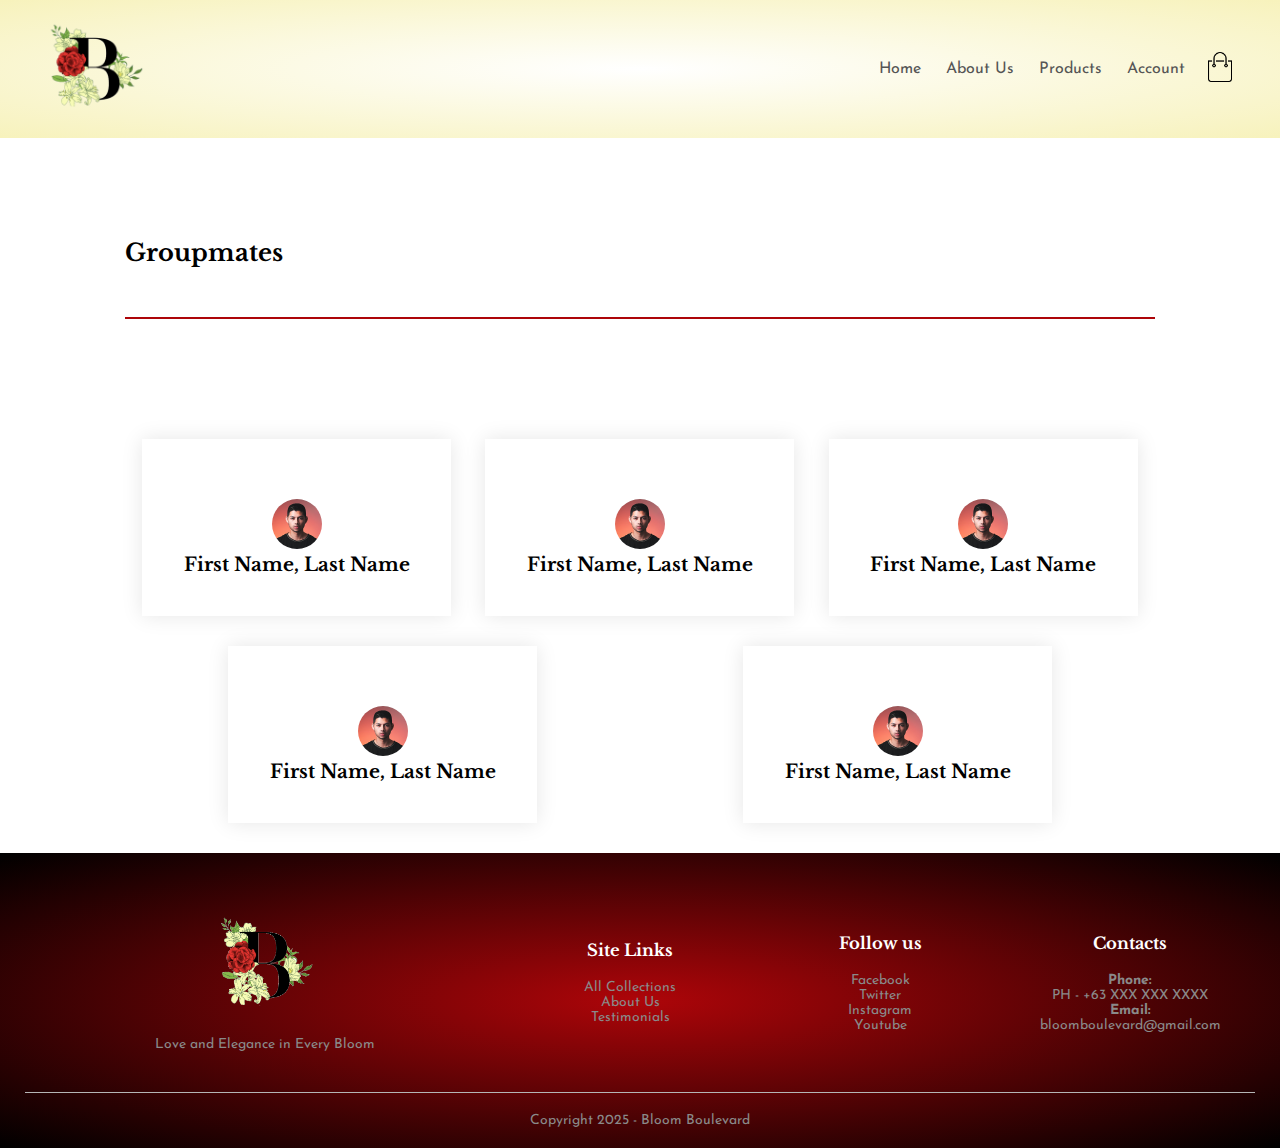
<file: testimonials.html>
<!DOCTYPE html>
<html lang="en">
<head>
    <meta charset="UTF-8">
    <meta name="viewport" content="width=device-width, initial-scale=1.0">
    <title>Testimonials - Bloom Boulevard</title>

    <!--LINK TO STYLES-->
    <link rel="stylesheet" href="style.css"> 

    <!--Fonts-->
    <link rel="preconnect" href="https://fonts.googleapis.com">
    <link rel="preconnect" href="https://fonts.gstatic.com" crossorigin>
    <link href="https://fonts.googleapis.com/css2?family=Josefin+Sans:ital,wght@0,100..700;1,100..700&family=Libre+Baskerville:ital,wght@0,400;0,700;1,400&display=swap" rel="stylesheet">
</head>
<body>
    <div class="header"> <!--Remove header?-->
        <div class="container">
            <div class="navbar">
                <div class="logo">
                    <a href="index.html"><img src="images/logo2.png" width="100px"></a>
                </div>
                <nav>
                    <ul id="MenuItems">
                        <li><a href="index.html">Home</a></li>
                        <li><a href="about.html">About Us</a></li>
                        <li><a href="products.html">Products</a></li>
                        <li><a href="account.html">Account</a></li>
                    </ul>
                </nav>
                <a href="cart.html"><img src="images/cart.png" width="30px" height="30px"></a>
                <img src="images/menu.png" class="menu-icon" onclick="menutoggle()">
            </div>
            
        </div>
    </div>

   
    <!--Testimonial-->
    <div class="small-container">
        <div class="row row-2" >
            <h2>Groupmates</h2>
        </div>
        <hr>
    </div>

    <div class="testimonial">
        <div class="small-container">
            <div class="row">
                <div class="col-3">
                    <p></p>
                    <img src="images/user-1.png">
                    <h3>First Name, Last Name</h3>
                </div>
                <div class="col-3">
                    <p></p>
                    <img src="images/user-1.png">
                    <h3>First Name, Last Name</h3>
                </div>
                <div class="col-3">
                    <p></p>
                    <img src="images/user-1.png">
                    <h3>First Name, Last Name</h3>
                </div>
                <div class="col-3">
                    <p></p>
                    <img src="images/user-1.png">
                    <h3>First Name, Last Name</h3>
                </div>
                <div class="col-3">
                    <p></p>
                    <img src="images/user-1.png">
                    <h3>First Name, Last Name</h3>
                </div>
            </div>
        </div>
    </div>
    
    <!--Footer-->
    <div class="footer">
        <div class="container">
            <div class="row">
                <div class="footer-col-1">
                    <img src="images/logo2.png" width="100px" height="100px">
                    <p>Love and Elegance in Every Bloom</p>
                </div>
                <div class="footer-col-2">
                    <h3>Site Links</h3>
                    <ul>
                        <li><a href="products.html">All Collections</a></li>
                        <li><a href="about.html">About Us</a></li>
                        <li><a href="testimonials.html">Testimonials</a></li>
                    </ul>
                </div>
                <div class="footer-col-3">
                    <h3>Follow us</h3>
                    <ul>
                        <li>Facebook</li>
                        <li>Twitter</li>
                        <li>Instagram</li>
                        <li>Youtube</li>
                    </ul>
                </div>
                <div class="footer-col-4">
                    <h3>Contacts</h3>
                    <ul>
                        <li><b>Phone:</b></li>
                        <li>PH - +63 XXX XXX XXXX</li>
                        <li><b>Email:</b></li>
                        <li>bloomboulevard@gmail.com</li>
                    </ul>
                </div>
            </div>
            <hr>
            <p class="copyright">Copyright 2025 - Bloom Boulevard</p>
        </div>
    </div>

    <!--javascript for toggle menu-->

    <script>
        var MenuItems = document.getElementById("MenuItems");

        MenuItems.style.maxHeight = "0px";

        function menutoggle(){
            if(MenuItems.style.maxHeight == "0px"){
                MenuItems.style.maxHeight = "200px"
            } else {
                MenuItems.style.maxHeight = "0px"
            }
        }
    </script>


</body>
</html>
</file>
<file: style.css>
*{
    margin: 0;
    padding: 0;
    box-sizing: border-box;
}

/*
Color Palette

soft beige (#f7f2bc)
bloody red (#ad0509)
baby yellow (#f7f2bc)
leaf green (#81a134)
black (#000000)
*/

body {
    font-family: "Josefin Sans", sans-serif;
}
h1, h2, h3, h4, h5, h6 {
    font-family: "Libre Baskerville", serif;
    font-weight: 700; /* Bold for strong headings */
    font-style: normal;
}

/*----------Fonts----------*/

.libre-baskerville-regular {
    font-family: "Libre Baskerville", serif;
    font-weight: 400;
    font-style: normal;
}

.libre-baskerville-bold {
    font-family: "Libre Baskerville", serif;
    font-weight: 700;
    font-style: normal;
}

.libre-baskerville-regular-italic {
    font-family: "Libre Baskerville", serif;
    font-weight: 400;
    font-style: italic;
}


.josefin-sans{
    font-family: "Josefin Sans", sans-serif;
    font-optical-sizing: auto;
    font-weight: 400;
    font-style: normal;
}

/*----------Navigation Bar----------*/
.navbar {
    display: flex;
    align-items: center;
    padding: 20px;
}

nav{
    flex: 1;
    text-align: right;
}

nav ul{
    display: inline-block;
    list-style-type: none;
}

nav ul li{
    display: inline-block;
    margin-right: 20px;
}

a{
    text-decoration: none;
    color: #555;
}

p{
    color: #555;
}

.container{
    max-width: 1300px;
    margin: auto;
    padding-left: 25px;
    padding-right: 25px;
}

.row{
    display: flex;
    align-items: center;
    flex-wrap: wrap;
    justify-content: space-around;
}

.col-2{
    flex-basis: 50%;
    min-width: 300px;
    text-align: center; /*temporary until permanent*/
}

.col-2 img{
    max-width: 100%;
    padding: 50px 0;
}

.col-2 h1{
    font-size: 50px;
    line-height: 60px;
    margin: 25px 0
}

.btn{
    display: inline-block;
    background: #ad0509;
    color: white;
    padding: 8px 30px;
    margin: 30px 0;
    border-radius: 30px;
    transition: background 0.5s;
}

.btn:hover{
    background: #563434;
}

.header{
    background: radial-gradient(#fff,#f7f2bc);
}

.header .row{
    margin-top: 70px;
}

/*----------Categories----------*/

.categories{
    margin: 70px 0;
}

.col-3{
    flex-basis: 30%;
    min-width: 250px;
    margin-bottom: 30px;
}

.col-3 img{
    width: 100%;
}

.small-container{
    max-width: 1080px;
    margin: auto;
    padding-left: 25px;
    padding-right: 25px;
}

.col-4{
    flex-basis: 25%;
    padding: 10px;
    min-width: 200px;
    margin-bottom: 50px;
    transition: transform 0.5s;
}

.col-4 img{
    width: 100%;
}

.title{
    text-align: left;
    margin: 0 auto -20px;
    position: relative;
    line-height: 60px;
    color: #ad0509;
}

/*.title::after{
    content: '';
    background: #ad0509;
    width: 1100px;
    height: 2px;
    border-radius: 5px;
    position: absolute;
    bottom: 0;
    left: 50%;
    transform: translateX(-50%);
}*/

.small-container hr{
    border: none;
    background: #ad0509;
    height: 2px;
    margin: 20px 0;
}

h4{
    color: #000000;
    font-weight: normal;
}

.col-4 p{
    font-size: 14px;
}

.col-4:hover{
    transform: translateY(-10px);
}

/*----------Offers----------*/

.offer{
    background: radial-gradient(#fff,#f7f2bc);
    margin-top: 80px;
    padding: 30px 0;
}

.col-2 .offer-img{
    padding: 50px;
}

small {
    color: #555;
}

/*----------Brands----------*/

.brands{
    margin: 100px auto;
}

.col-5{
    width: 160px;
}

.col-5 img {
    width: 150px;
    cursor: pointer;
    filter: grayscale(100%);
}

.col-5 img:hover{
    filter: grayscale(0%);
}

/*----------Footer----------*/

.footer{
    /*background: #ad0509; /*#000*/
    background: radial-gradient(#ad0509,#000);
    color: #8a8a8a;
    font-size: 14px;
    padding: 60px 0 20px;
}

.footer p{
    color: #8a8a8a;
}

.footer a{
    color: #8a8a8a;
}

.footer h3{
    color: #fff;
    margin-bottom: 20px;
}

.footer-col-1, .footer-col-2, .footer-col-3, .footer-col-4{
    min-width: 250px;
    margin-bottom: 20px;
}

.footer-col-1{
    flex-basis: 30%;
}

.footer-col-1{
    flex: 1;
    text-align: center;
}

.footer-col-1 img {
    width: 100px;
    margin-bottom: 20px;
}

.footer-col-2, .footer-col-3, .footer-col-4{
    flex-basis: 12%;
    text-align: center;
}

ul{
    list-style-type: none;
}

.footer hr{
    border: none;
    background: #b5b5b5;
    height: 1px;
    margin: 20px 0;
}

.copyright{
    text-align: center;
}

.menu-icon{
    width: 30px;
    height: 30px;
    margin-left: 20px;
    display: none;
}

/* ----------All products Page---------- */

.row-2 {
    justify-content: space-between;
    margin: 100px auto 50px;
}

select{
    border: 1px solid #ad0509;
    padding: 10px;
    border-radius: 10px;
}

select:focus{
    outline: none;
}

.page-btn{
    margin: 0 auto 80px;
    text-align: center;
}

.page-btn span{
    display: inline-block;
    margin-left: 10px;
    width: 40px;
    height: 40px;
    text-align: center;
    line-height: 40px;
    cursor: pointer;
}

.page-btn span:hover{
    background: #81a134;
    color: #fff;
}

/* ----------Single product details Page---------- */

.single-product{
    margin-top: 80px;
}

.single-product .col-2 img{
    padding: 0;
}

.single-product .col-2{
    padding: 20px;
    
}

.single-product select{
    display: block;
    padding: 10px;
    margin-top: 20px;
}

.single-product input{
    width: 50px;
    height: 40px;
    padding-left: 10px;
    font-size: 20px;
    margin-right: 10px;
    border: 1px solid #ad0509;
}

input:focus{
  outline: none;  
}

.small-img-row{
    display: flex;
    justify-content: space-between;

    flex-direction: column;
    width: 20%;
}

.small-img-col{
    flex-basis: 30%;
    cursor: pointer;
}


/* ----------Cart items page---------- */

.cart-page{
    margin: 80px auto;
}

table{
    width: 100%;
    border-collapse: collapse;
}

.cart-info{
    display: flex;
    flex-wrap: wrap;
}

th{
    text-align: left;
    padding: 5px;
    color: #fff;
    background: #ad0509;
    font-weight: normal;
}

td{
    padding: 5px 10px;
}

td input{
    width: 40px;
    height: 30px;
    padding: 5px;
    border-radius: 30px;
}

td a{
    color: #ad0509;
    font-size: 12px;
}

td img{
    width: 80px;
    height: 80px;
    margin-right: 10px;
}

.total-price{
    display: flex;
    justify-content: flex-end;
}

.total-price table{
    border-top: 3px solid #ad0509;
    width: 100%;
    max-width: 400px;
}

td:last-child{
    text-align: right;
}

th:last-child{
    text-align: right;
}


/*----------Account Page----------*/

.account-page{
    padding: 50px;
    background: radial-gradient(#fff,#f7f2bc);
}

.form-container{
    background: #fff;
    width: 300px;
    height: 400px;
    position: relative;
    text-align: center;
    padding: 20px 0;
    margin: auto;
    box-shadow: 0 0 20px 0px rgba(0, 0, 0, 0.4);
    overflow: hidden;
}

.form-container span{
    font-weight: bold;
    padding: 0 10px;
    color: #555;
    cursor: pointer;
    width: 100px;
    display: inline-block;
}

.form-btn{
    display: inline-block;   
}

.form-container form{
    max-width: 300px;
    padding: 0 20px;
    position: absolute;
    top: 130px;
    transition: transform 1s;
}

form input{
    width: 100%;
    height: 30px;
    margin: 10px 0;
    padding: 0 10px;
    border: 1px solid #ccc;
}

form .btn{
    width: 100%;
    border: none;
    cursor: pointer;
    margin: 10px 0;
}

form .btn:focus{
    outline: none;
}

#LoginForm{
    left: -300px;
}

#RegForm{
    left: 0;
}

form a{
    font-size: 12px;
}

#Indicator{
    width: 100px;
    border: none;
    background: #ad0509;
    height: 3px;
    margin-top: 8px;
    transform: translateX(100px);
    transition: transform 1s;
}


/*----------Testimonial Page----------*/

.testimonial{
    padding-top: 100px;
}

.testimonial .col-3{
    text-align: center;
    padding: 40px 20px;
    box-shadow: 0 0 20px 0px rgba(0, 0, 0, 0.1);
    cursor: pointer;
    transition: 0.5s;

}

.testimonial .col-3 img{
    width: 50px;
    margin-top: 20px;
    border-radius: 50%;
}

.testimonial .col-3:hover{
    transform: translateY(-10px);
}

/*----------About Page----------*/

.about-page .col-3{
    flex-basis: 80%;
    text-align: center;
    padding: 100px 50px;
    box-shadow: 0 0 20px 0px rgba(0, 0, 0, 0.1);
    cursor: pointer;
    transition: 0.5s;
}

.about-page .col-3:hover{
    transform: translateY(-10px);
}

.about-page .col-3 p {
    margin-top: 20px;
    color: #ad0509;
}

.about-page .col-3 h3 {
    font-size: 30px;
    font-weight: bold;
}


/*----------For Media query for menu----------*/

@media only screen and (max-width: 800px){
    nav ul{
        position: absolute;
        top: 120px;
        left: 0;
        background: #000;
        width: 100%;
        overflow: hidden;
        transition: max-height 0.5s;
    }

    nav ul li {
        display: block;
        margin-right: 50px;
        margin-left: 10px;
        margin-bottom: 10px;
        margin-top: 10px;
    }

    nav ul li a {
        color: #fff;
    }

    .menu-icon{
        display: block;
        cursor: pointer;
    }

    .small-img-row{
        display: flex;
        justify-content: space-between;
    
        flex-direction: row;
        width: 70%;
    }
    .small-img-col{
        flex-basis: 30%;
        cursor: pointer;
    }
}

/* ---media query for less than 600 screen size--- */

@media only screen and (max-width: 600px){
    .row{
        text-align: center;
    }
    .col-2, .col-3, .col-4{
        flex-basis: 100%;
    }

    .small-img-row{
        display: flex;
        justify-content: space-between;
    
        flex-direction: row;
        width: 100%;
    }
    .small-img-col{
        flex-basis: 30%;
        cursor: pointer;
    }

    .cart-info p{
        display: none;
    }
}
</file>
